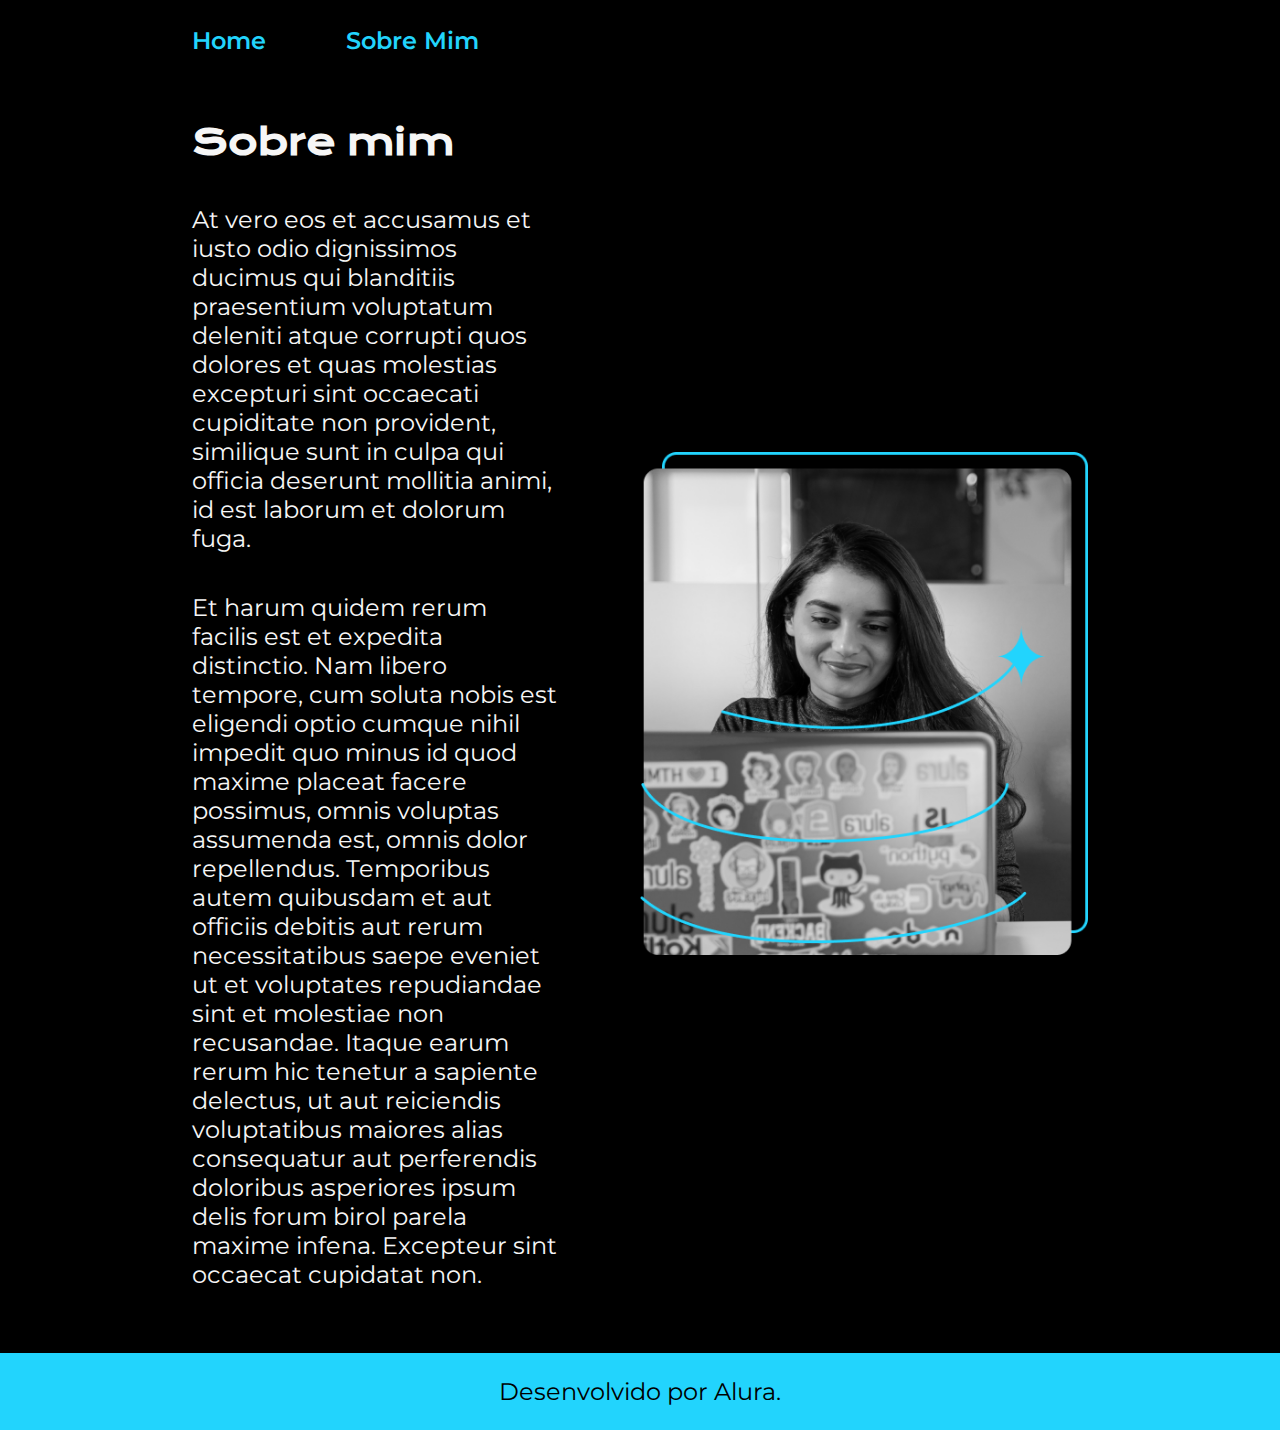
<file: about.html>
<!DOCTYPE html>
<html lang="en">
<head>
    <meta charset="UTF-8">
    <meta http-equiv="X-UA-Compatible" content="IE=edge">
    <meta name="viewport" content="width=device-width, initial-scale=1.0">
    <link rel="stylesheet" href="styles/styles.css">
    <title>Sobre mim</title>
</head>
<body>
    <header class="cabecalho">
        <nav class="cabecalho__menu">
            <a class="cabecalho__menu__link" href="index.html">Home</a>
            <a class="cabecalho__menu__link" href="about.html">Sobre Mim</a>
        </nav>
    </header>
  <main class="apresentacao">
    <section class="apresentacao__conteudo">
        <h1 class="apresentacao__conteudo__titulo">Sobre mim</h1>
        <p class="apresentacao__conteudo__texto">At vero eos et accusamus et iusto odio dignissimos ducimus qui blanditiis praesentium voluptatum deleniti atque corrupti quos dolores et quas molestias excepturi sint occaecati cupiditate non provident, similique sunt in culpa qui officia deserunt mollitia animi, id est laborum et dolorum fuga.</p>
        <p class="apresentacao__conteudo__texto">Et harum quidem rerum facilis est et expedita distinctio. Nam libero tempore, cum soluta nobis est eligendi optio cumque nihil impedit quo minus id quod maxime placeat facere possimus, omnis voluptas assumenda est, omnis dolor repellendus. Temporibus autem quibusdam et aut officiis debitis aut rerum necessitatibus saepe eveniet ut et voluptates repudiandae sint et molestiae non recusandae. Itaque earum rerum hic tenetur a sapiente delectus, ut aut reiciendis voluptatibus maiores alias consequatur aut perferendis doloribus asperiores ipsum delis forum birol parela maxime infena. Excepteur sint occaecat cupidatat non.</p>
    </section>
    <img class="apresentacao__imagem" src="./Assets-aula2/assets/Imagem.png" alt="imagem joana santos codando">  
  </main>
  <footer class="rodape">
    <p>Desenvolvido por Alura.</p>
</footer>
</body>
</html>
</file>
<file: styles/styles.css>
@import url('https://fonts.googleapis.com/css2?family=Krona+One&display=swap');
@import url('https://fonts.googleapis.com/css2?family=Krona+One&family=Montserrat&display=swap');
@import url('https://fonts.googleapis.com/css2?family=Montserrat:wght@600&display=swap');

:root{
    --cor-primaria: #000000;
    --cor-secundaria: #F6F6F6;
    --cor-terciaria: #22D4FD;
    --cor-hover: #272727;

    --fonte-primaria:'Krona One', sans-serif;
    --fonte-secundaria: 'Montserrat', sans-serif; 
}

*{
    margin:0 ;
    padding: 0;
}

body {
    /* height:100vh ; ajuste após a criação do footer */
    box-sizing: border-box;
    background-color: var(--cor-primaria);
    color: var(--cor-secundaria);
}

.cabecalho{
    padding: 2% 0% 0% 15%;
}

.cabecalho__menu{
    display: flex;
    gap: 80px;
}

.cabecalho__menu__link{
 color: var(--cor-terciaria);
 font-family: var(--fonte-secundaria);
 text-decoration: none;
 font-weight: 600;
 font-size: 1.5rem;  
}

.apresentacao{
    padding: 5% 15% ;
    display: flex; 
    align-items: center;
    justify-content: space-between;
    gap: 82px;
    
}

.apresentacao__conteudo{
  width: 50%;
  display: flex;
  flex-direction: column;
  gap: 40px;
}

.apresentacao__conteudo__titulo{
   font-size: 2.25rem;
   font-family:var(--fonte-primaria);   
}

.titulo-Destaque{
    color:var(--cor-terciaria) ;
}

.apresentacao__conteudo__texto{
    font-size: 1.5rem;
    font-family: var(--fonte-secundaria);
    /*padding: 40px 0;*/
}

.apresentacao__links{
   display: flex;
   flex-direction: column;
   align-items: center;
   justify-content: space-between;
   gap: 32px; 
}

.apresentação__links__subtitulos{
    font-family:var(--fonte-primaria);
    font-weight: 400;
    font-size: 1.5rem;
}

.apresentacao__links__link{
    display: flex;
    gap: 16px;
    justify-content: center;
    text-align: center;
    text-decoration: none;
    color: var(--cor-secundaria);
    font-family: var(--fonte-secundaria);

    font-weight: 600;
    font-size: 1.5r;
    padding: 21.5px 0;
    border: 2px solid var(--cor-terciaria);
    border-radius: 8px;
    width: 50%;
   
}

.apresentacao__links__link:hover{
    background-color:var(--cor-hover);

}

.apresentacao__imagem{
   width: 50%; 
}

.rodape{
    padding: 24px;
    font-family: var(--fonte-secundaria);
    font-weight: 400;
    font-size:  1.5rem; 
    text-align: center;
    color: var(--cor-primaria);
    background-color: var(--cor-terciaria); 
}

@media(max-width:1200px){
    .cabecalho{
        padding: 10px;  
    }

    .cabecalho__menu{
       justify-content: center; 
    }
    
    .apresentacao{
        flex-direction: column-reverse;
        padding: 5%;
    }

    .apresentacao__conteudo{
        width:auto    
    }

}
</file>
